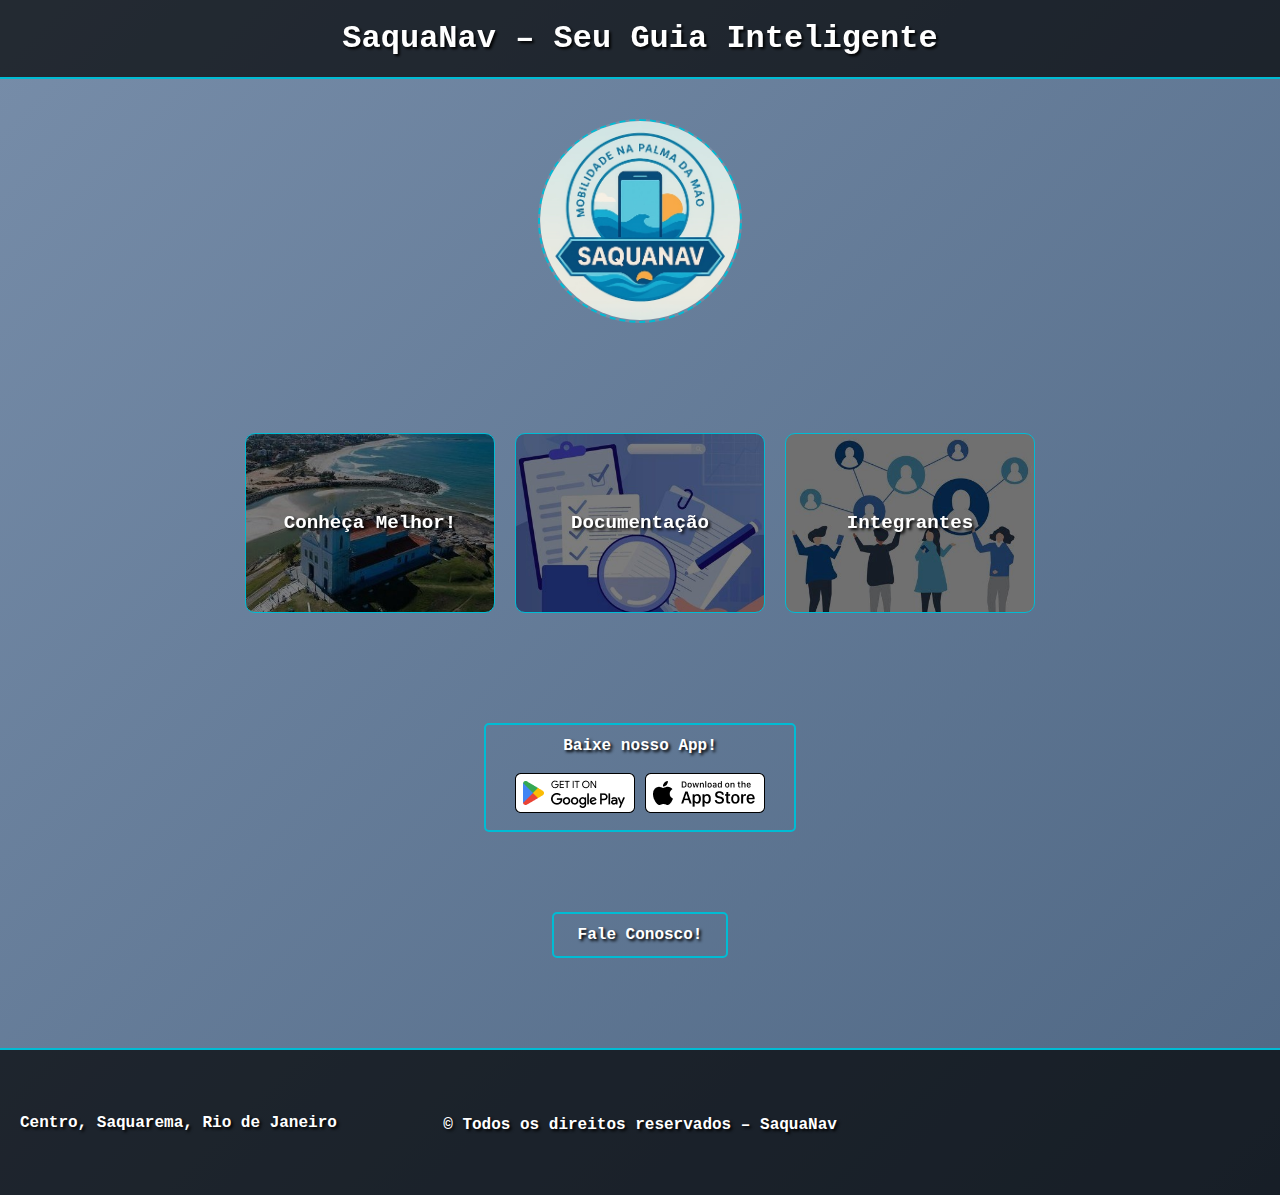
<file: index.html>
<!DOCTYPE html>
<html lang="pt-br">
<head>
  <meta charset="UTF-8">
  <meta name="viewport" content="width=device-width, initial-scale=1.0">
  <link rel="stylesheet" href="estilo.css">
  <title>SaquaNav</title>
</head>
<body>
  <header><a class="header" href="index.html">SaquaNav – Seu Guia Inteligente</a></header>

  <div class="floating-circle">
    <span><img src="midia/logo.jpeg" alt="logo"></span>
  </div>

  <div class="container">
    <a href="conheça.html" class="card">
      <div class="card-inner">
        <div class="card-front" style="background-image: url('midia/saquarema.jpg'); background-size: cover;">Conheça Melhor!</div>
        <div class="card-back" style="background-image: url('midia/saquarema\ back.jpg'); background-size: cover;">Um GRANDE projeto de integração para Saquarema!</div>
      </div>
    </a>
    <a href="documentação.html" class="card">
      <div class="card-inner">
        <div class="card-front" style="background-image: url('midia/documentação.jpg'); background-size: cover;">Documentação</div>
        <div class="card-back" style="background-image: url('midia/documentação\ back.jpg'); background-size: cover;">Termo de Abertura, Artigo, Plano de Negócios, Apresentação, etc.</div>
      </div>
    </a>
    <a href="integrantes.html" class="card">
      <div class="card-inner">
        <div class="card-front" style="background-image: url('midia/integrantes.jpg'); background-size: cover;">Integrantes</div>
        <div class="card-back" style="background-image: url('midia/integrantes\ back.jpg'); background-size: cover;">Conheça os idealizadores do Projeto!</div>
      </div>
    </a>
  </div>

  <div class="cta">Baixe nosso App!<br><br><a href="#" style="margin: 5px;"><img src="midia/Store=Google Play, Type=Light, Language=English.png" alt="googleplay"></a><a href="#" style="margin: 5px;"><img src="midia/Store=App Store, Type=Light, Language=English.png" alt="appstore"></a>
  </div>
  <a href="faleconosco.html" class="cta">Fale Conosco!</a>
  
  <footer>
    <div class="fcontainer">
      <div class="endereço">
        <p>Centro, Saquarema, Rio de Janeiro</p>
      </div>
      <p class="direitos">&copy; Todos os direitos reservados – SaquaNav</p>
      <div class="mapa">
        <iframe src="https://www.google.com/maps/embed?pb=!1m18!1m12!1m3!1d3674.5319043428896!2d-42.508796524689316!3d-22.93176087923942!2m3!1f0!2f0!3f0!3m2!1i1024!2i768!4f13.1!3m3!1m2!1s0x98bb58ac182835%3A0x4b0d0621a818caa7!2sCentro%2C%20Saquarema%20-%20RJ!5e0!3m2!1spt-BR!2sbr!4v1717512433127!5m2!1spt-BR!2sbr" width="300" height="100" style="border:0; border-radius: 8px;" allowfullscreen="" loading="lazy" referrerpolicy="no-referrer-when-downgrade"></iframe>
      </div>
    </div>
  </footer>
</body>
</html>
</file>
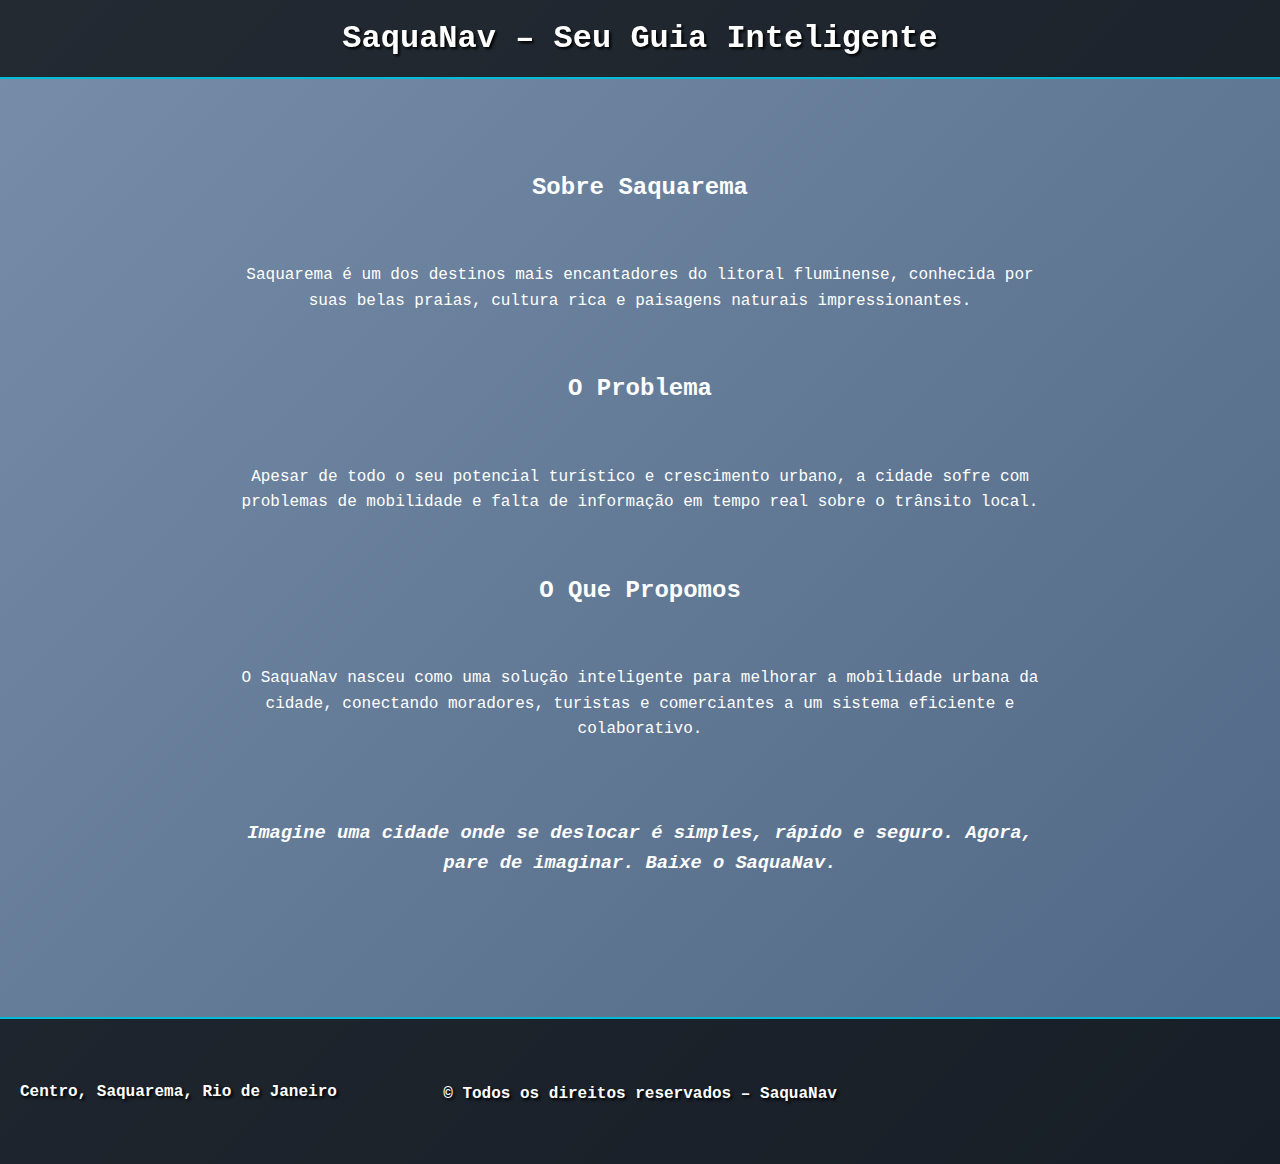
<file: conheça.html>
<!DOCTYPE html>
<html lang="pt-br">
<head>
  <meta charset="UTF-8">
  <meta name="viewport" content="width=device-width, initial-scale=1.0">
  <link rel="stylesheet" href="estilo.css">
  <title>Conheça Melhor – SaquaNav</title>
</head>
<body>
  <header><a class="header" href="index.html">SaquaNav – Seu Guia Inteligente</a></header>

  <div class="container" style="max-width: 800px; margin: 40px auto; text-align: center; line-height: 1.6;">
    <h2>Sobre Saquarema</h2>
    <p>Saquarema é um dos destinos mais encantadores do litoral fluminense, conhecida por suas belas praias, cultura rica e paisagens naturais impressionantes.</p>

    <h2>O Problema</h2>
    <p>Apesar de todo o seu potencial turístico e crescimento urbano, a cidade sofre com problemas de mobilidade e falta de informação em tempo real sobre o trânsito local.</p>

    <h2>O Que Propomos</h2>
    <p>O SaquaNav nasceu como uma solução inteligente para melhorar a mobilidade urbana da cidade, conectando moradores, turistas e comerciantes a um sistema eficiente e colaborativo.</p>

    <h3 style="margin-top: 40px; font-style: italic;">Imagine uma cidade onde se deslocar é simples, rápido e seguro. Agora, pare de imaginar. Baixe o SaquaNav.</h3>
  </div>

  <footer>
    <div class="fcontainer">
      <div class="endereço">
        <p>Centro, Saquarema, Rio de Janeiro</p>
      </div>
      <p class="direitos">&copy; Todos os direitos reservados – SaquaNav</p>
      <div class="mapa">
        <iframe src="https://www.google.com/maps/embed?pb=!1m18!1m12!1m3!1d3674.5319043428896!2d-42.508796524689316!3d-22.93176087923942!2m3!1f0!2f0!3f0!3m2!1i1024!2i768!4f13.1!3m3!1m2!1s0x98bb58ac182835%3A0x4b0d0621a818caa7!2sCentro%2C%20Saquarema%20-%20RJ!5e0!3m2!1spt-BR!2sbr!4v1717512433127!5m2!1spt-BR!2sbr" width="300" height="100" style="border:0; border-radius: 8px;" allowfullscreen="" loading="lazy" referrerpolicy="no-referrer-when-downgrade"></iframe>
      </div>
    </div>
  </footer>
</body>
</html>
</file>
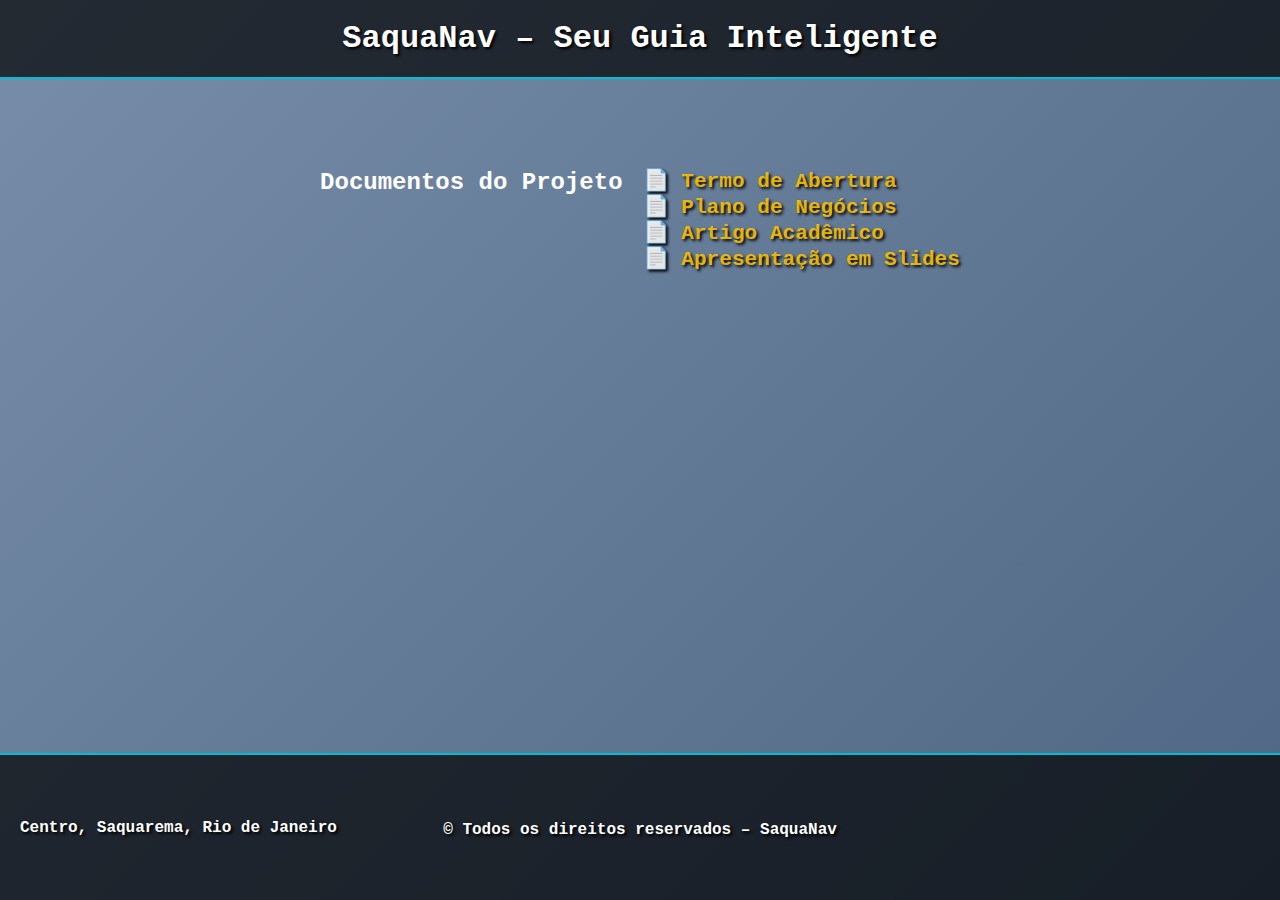
<file: documentação.html>
<!DOCTYPE html>
<html lang="pt-br">
<head>
  <meta charset="UTF-8">
  <meta name="viewport" content="width=device-width, initial-scale=1.0">
  <link rel="stylesheet" href="estilo.css">
  <title>Documentação – SaquaNav</title>
</head>
<body>
  <header><a class="header" href="index.html">SaquaNav – Seu Guia Inteligente</a></header>

  <div class="container" style="max-width: 800px; margin: 40px auto;">
    <h2 style="text-align: center;">Documentos do Projeto</h2>
    <ul style="list-style-type: none; padding: 0; font-size: 1.1em;">
      <li><a class="li" href="docs/TAP PEI Final SaquaNav.pdf" target="_blank">📄 Termo de Abertura</a></li>
      <li><a class="li" href="docs/SaquaNav Plano de Negócios FINAL.pdf" target="_blank">📄 Plano de Negócios</a></li>
      <li><a class="li" href="docs/artigo SaquaNav timbrado.pdf" target="_blank">📄 Artigo Acadêmico</a></li>
      <li><a class="li" href="docs/SaquanavPPT.pptx" target="_blank">📄 Apresentação em Slides</a></li>
    </ul>
  </div>

  <footer>
    <div class="fcontainer">
      <div class="endereço">
        <p>Centro, Saquarema, Rio de Janeiro</p>
      </div>
      <p class="direitos">&copy; Todos os direitos reservados – SaquaNav</p>
      <div class="mapa">
        <iframe src="https://www.google.com/maps/embed?pb=!1m18!1m12!1m3!1d3674.5319043428896!2d-42.508796524689316!3d-22.93176087923942!2m3!1f0!2f0!3f0!3m2!1i1024!2i768!4f13.1!3m3!1m2!1s0x98bb58ac182835%3A0x4b0d0621a818caa7!2sCentro%2C%20Saquarema%20-%20RJ!5e0!3m2!1spt-BR!2sbr!4v1717512433127!5m2!1spt-BR!2sbr" width="300" height="100" style="border:0; border-radius: 8px;" allowfullscreen="" loading="lazy" referrerpolicy="no-referrer-when-downgrade"></iframe>
      </div>
    </div>
  </footer>
</body>
</html>
</file>
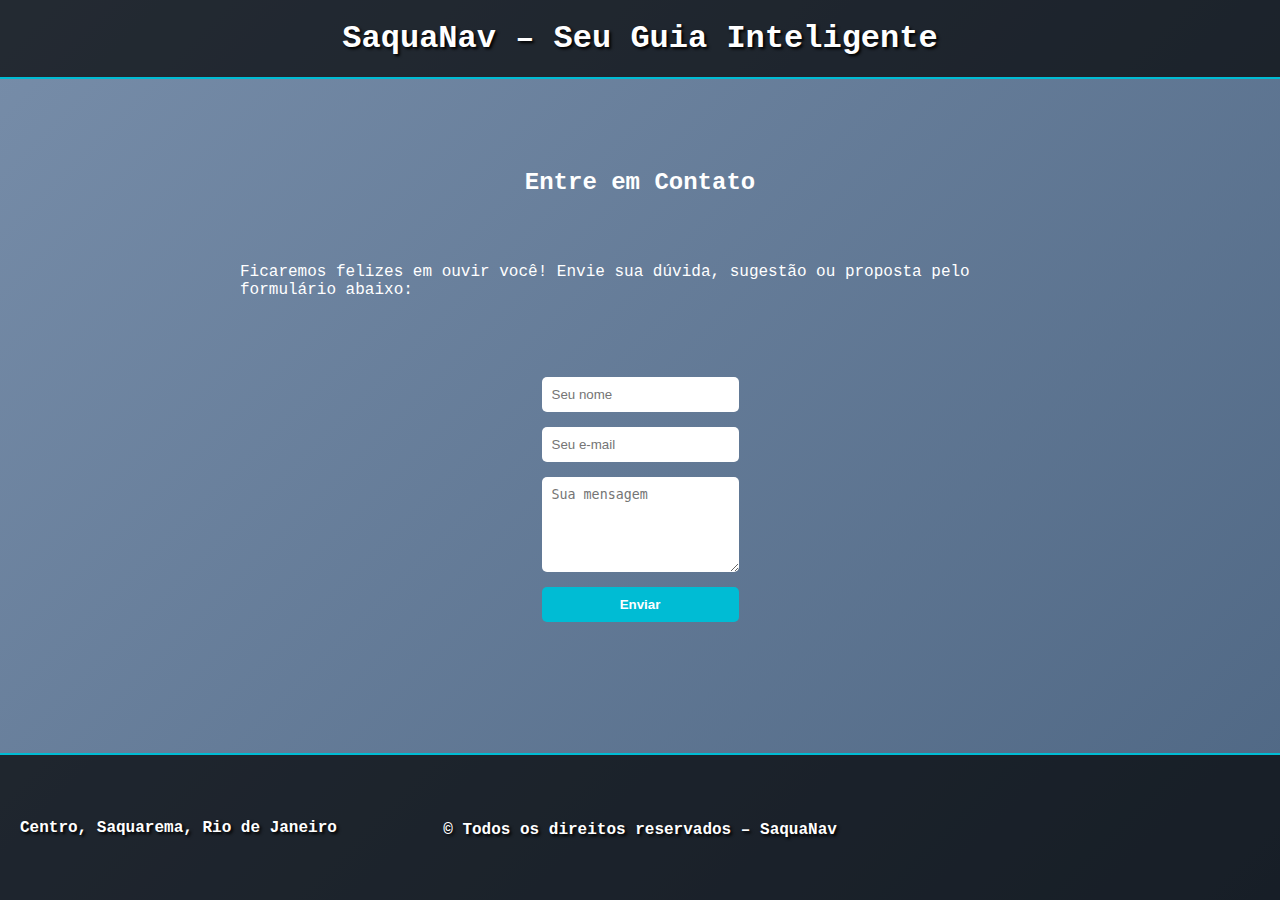
<file: faleconosco.html>
<!DOCTYPE html>
<html lang="pt-br">
<head>
  <meta charset="UTF-8">
  <meta name="viewport" content="width=device-width, initial-scale=1.0">
  <link rel="stylesheet" href="estilo.css">
  <title>Fale Conosco – SaquaNav</title>
</head>
<body>
  <header><a class="header" href="index.html">SaquaNav – Seu Guia Inteligente</a></header>

  <div class="container">
    <h2>Entre em Contato</h2>
    <p>Ficaremos felizes em ouvir você! Envie sua dúvida, sugestão ou proposta pelo formulário abaixo:</p>

    <form>
      <input type="text" name="nome" placeholder="Seu nome" required style="padding: 10px; border-radius: 5px; border: none;">
      <input type="email" name="email" placeholder="Seu e-mail" required style="padding: 10px; border-radius: 5px; border: none;">
      <textarea name="mensagem" placeholder="Sua mensagem" rows="5" required style="padding: 10px; border-radius: 5px; border: none;"></textarea>
      <button type="submit" style="padding: 10px; border: none; border-radius: 5px; background-color: #00bcd4; color: white; font-weight: bold; cursor: pointer;">Enviar</button>
    </form>
  </div>

  <footer>
    <div class="fcontainer">
      <div class="endereço">
        <p>Centro, Saquarema, Rio de Janeiro</p>
      </div>
      <p class="direitos">&copy; Todos os direitos reservados – SaquaNav</p>
      <div class="mapa">
        <iframe src="https://www.google.com/maps/embed?pb=!1m18!1m12!1m3!1d3674.5319043428896!2d-42.508796524689316!3d-22.93176087923942!2m3!1f0!2f0!3f0!3m2!1i1024!2i768!4f13.1!3m3!1m2!1s0x98bb58ac182835%3A0x4b0d0621a818caa7!2sCentro%2C%20Saquarema%20-%20RJ!5e0!3m2!1spt-BR!2sbr!4v1717512433127!5m2!1spt-BR!2sbr" width="300" height="100" style="border:0; border-radius: 8px;" allowfullscreen="" loading="lazy" referrerpolicy="no-referrer-when-downgrade"></iframe>
      </div>
    </div>
  </footer>
</body>
</html>
</file>
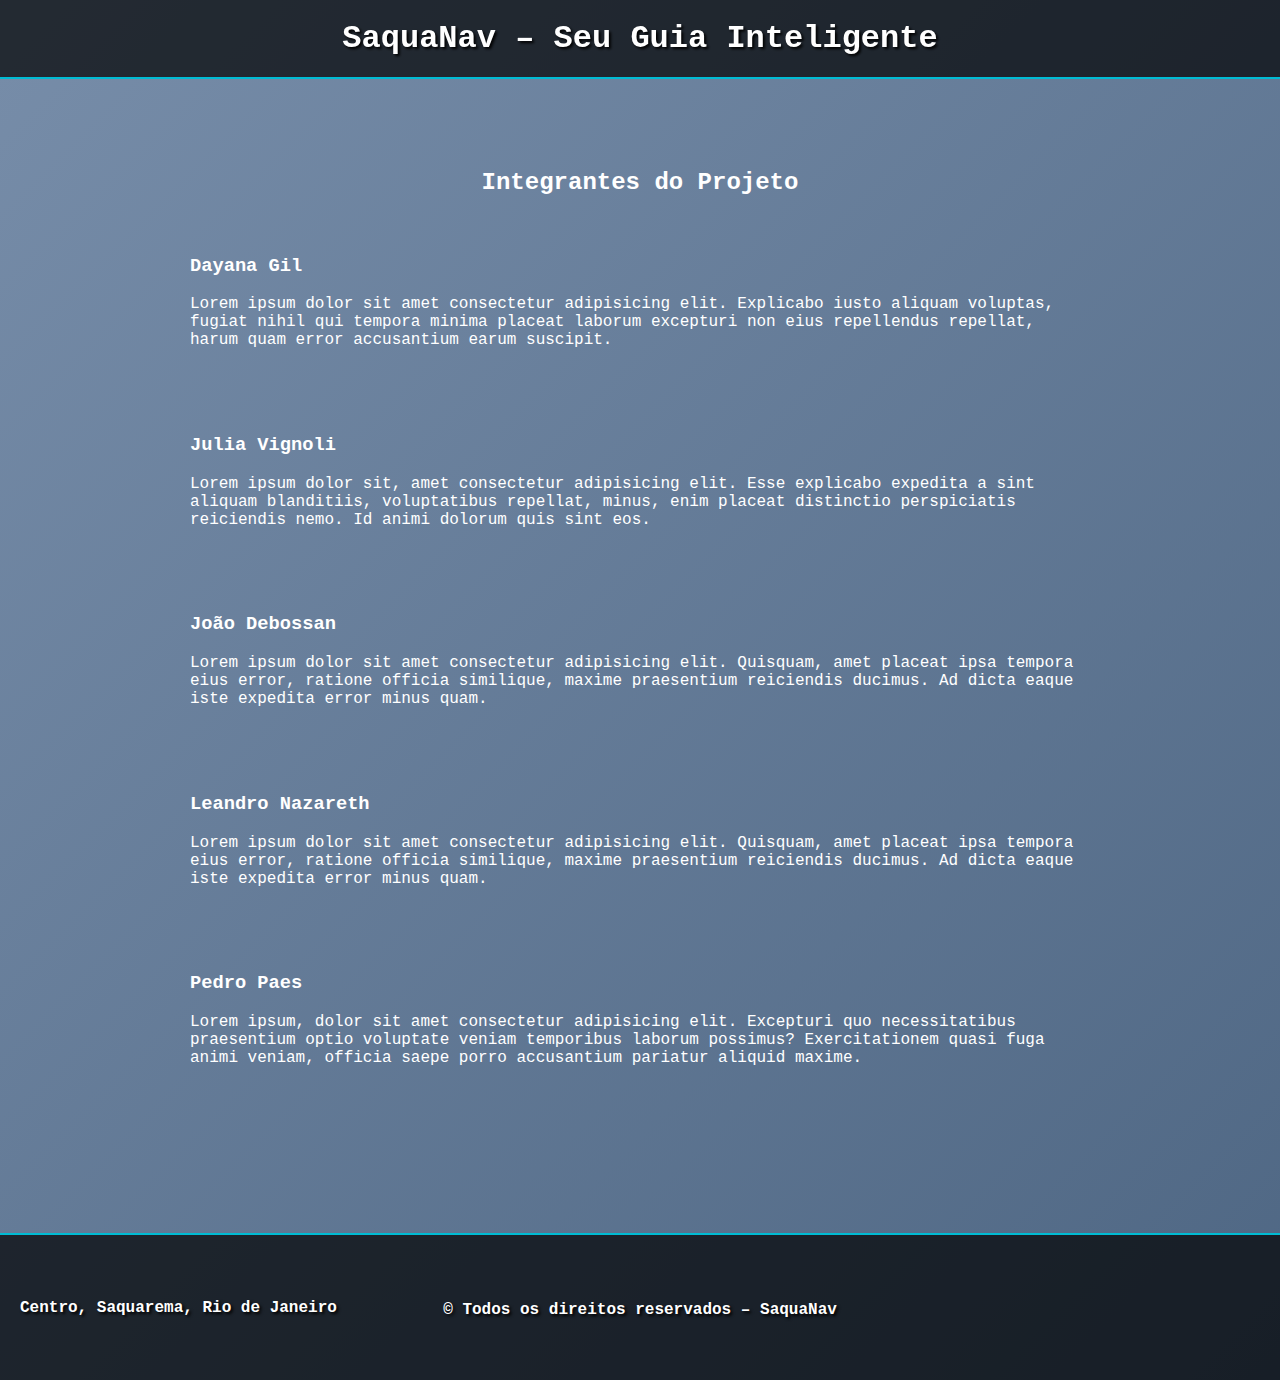
<file: integrantes.html>
<!DOCTYPE html>
<html lang="pt-br">
<head>
  <meta charset="UTF-8">
  <meta name="viewport" content="width=device-width, initial-scale=1.0">
  <link rel="stylesheet" href="estilo.css">
  <title>Integrantes – SaquaNav</title>
</head>
<body>
  <header><a class="header" href="index.html">SaquaNav – Seu Guia Inteligente</a></header>

  <div class="container" style="max-width: 900px; margin: 40px auto;">
    <h2 style="text-align: center;">Integrantes do Projeto</h2>

    <div style="margin-bottom: 30px;">
      <h3>Dayana Gil</h3>
      <p>Lorem ipsum dolor sit amet consectetur adipisicing elit. Explicabo iusto aliquam voluptas, fugiat nihil qui tempora minima placeat laborum excepturi non eius repellendus repellat, harum quam error accusantium earum suscipit.</p>
    </div>

    <div style="margin-bottom: 30px;">
      <h3>Julia Vignoli</h3>
      <p>Lorem ipsum dolor sit, amet consectetur adipisicing elit. Esse explicabo expedita a sint aliquam blanditiis, voluptatibus repellat, minus, enim placeat distinctio perspiciatis reiciendis nemo. Id animi dolorum quis sint eos.</p>
    </div>

    <div style="margin-bottom: 30px;">
      <h3>João Debossan</h3>
      <p>Lorem ipsum dolor sit amet consectetur adipisicing elit. Quisquam, amet placeat ipsa tempora eius error, ratione officia similique, maxime praesentium reiciendis ducimus. Ad dicta eaque iste expedita error minus quam.</p>
    </div>

    <div style="margin-bottom: 30px;">
      <h3>Leandro Nazareth</h3>
      <p>Lorem ipsum dolor sit amet consectetur adipisicing elit. Quisquam, amet placeat ipsa tempora eius error, ratione officia similique, maxime praesentium reiciendis ducimus. Ad dicta eaque iste expedita error minus quam.</p>
    </div>

    <div style="margin-bottom: 30px;">
      <h3>Pedro Paes</h3>
      <p>Lorem ipsum, dolor sit amet consectetur adipisicing elit. Excepturi quo necessitatibus praesentium optio voluptate veniam temporibus laborum possimus? Exercitationem quasi fuga animi veniam, officia saepe porro accusantium pariatur aliquid maxime.</p>
    </div>
  </div>

  <footer>
    <div class="fcontainer">
      <div class="endereço">
        <p>Centro, Saquarema, Rio de Janeiro</p>
      </div>
      <p class="direitos">&copy; Todos os direitos reservados – SaquaNav</p>
      <div class="mapa">
        <iframe src="https://www.google.com/maps/embed?pb=!1m18!1m12!1m3!1d3674.5319043428896!2d-42.508796524689316!3d-22.93176087923942!2m3!1f0!2f0!3f0!3m2!1i1024!2i768!4f13.1!3m3!1m2!1s0x98bb58ac182835%3A0x4b0d0621a818caa7!2sCentro%2C%20Saquarema%20-%20RJ!5e0!3m2!1spt-BR!2sbr!4v1717512433127!5m2!1spt-BR!2sbr" width="300" height="100" style="border:0; border-radius: 8px;" allowfullscreen="" loading="lazy" referrerpolicy="no-referrer-when-downgrade"></iframe>
      </div>
    </div>
  </footer>
</body>
</html>
</file>
<file: estilo.css>
body {
    margin: 0;
    font-family: 'Courier New', monospace;
    background: linear-gradient(-45deg, #0d1b2a, #1b263b, #415a77, #778da9);
    background-size: 400% 400%;
    animation: gradient 20s ease infinite;
    color: white;
    display: flex;
    flex-direction: column;
    min-height: 100vh;
}

@keyframes gradient {
    0% { background-position: 0% 50%; }
    50% { background-position: 100% 50%; }
    100% { background-position: 0% 50%; }
}

header {
    background-color: rgba(0, 0, 0, 0.7);
    padding: 20px;
    text-align: center;
    font-size: 2em;
    font-weight: bold;
    border-bottom: 2px solid #00bcd4;
    position: sticky;
    top: 0;
    z-index: 10;
    font-weight: bolder;
    text-shadow: 2px 2px 3px black;
    color: white;
}

.header {
    font-weight: bolder;
    text-shadow: 2px 2px 3px black;
    color: white;
    text-decoration: none;
}

footer {
    background-color: rgba(0, 0, 0, 0.7);
    padding: 20px;
    color: white;
    border-top: 2px solid #00bcd4;
    margin-top: 50px;
}

.fcontainer {
    display: flex;
    flex-wrap: wrap;
    justify-content: space-between;
    align-items: center;
    gap: 20px;
}

.endereço {
    flex: 1;
    min-width: 200px;
    font-weight: bold;
    text-shadow: 2px 2px 3px black;
}

.direitos {
    text-align: center;
    font-weight: bold;
    margin-top: 20px;
    text-shadow: 2px 2px 3px black;
}

.mapa {
    flex: 1;
    min-width: 300px;
    text-align: right;
}

.container {
    display: flex;
    flex-wrap: wrap;
    justify-content: center;
    padding: 30px;
    gap: 20px;
    max-width: 800px;
    margin: 40px auto;
    flex: 1;
}

.card {
    width: 250px;
    height: 180px;
    perspective: 1000px;
    font-size: larger;
    font-weight: bolder;
    text-shadow: 2px 2px 3px black;
    color: white;
}

.card-inner {
    width: 100%;
    height: 100%;
    position: relative;
    transform-style: preserve-3d;
    transition: transform 0.8s;
}

.card:hover .card-inner {
    transform: rotateY(180deg);
}

.card:hover .card-front,
.card:hover .card-back {
      box-shadow: 0 0 15px #00bcd4;
}

.card-front, .card-back {
    position: absolute;
    width: 100%;
    height: 100%;
    border-radius: 10px;
    backface-visibility: hidden;
    display: flex;
    align-items: center;
    justify-content: center;
    padding: 20px;
    box-sizing: border-box;
    background-color: rgba(255, 255, 255, 0.1);
    border: 1px solid #00bcd4;
}

.card-back {
    transform: rotateY(180deg);
    font-size: 0.9em;
    text-align: center;
}

.floating-circle {
    position: relative;
    width: 200px;
    height: 200px;
    margin: 40px auto;
    border-radius: 50%;
    background: rgba(255,255,255,0.1);
    border: 2px dashed #00bcd4;
    display: flex;
    align-items: center;
    justify-content: center;
    animation: pulse 6s infinite;
    overflow: hidden;
}

.floating-circle img {
    width: 100%;
    height: 100%;
    object-fit: cover;
    border-radius: 50%;
}

@keyframes pulse {
    0%, 100% { transform: scale(1); }
    50% { transform: scale(1.1); }
}

.cta {
    display: block;
    width: max-content;
    margin: 40px auto;
    padding: 12px 24px;
    border: 2px solid #00bcd4;
    border-radius: 5px;
    text-align: center;
    font-weight: bold;
    background-color: transparent;
    color: #fff;
    animation: blink 1.5s infinite;
    text-decoration: none;
    text-shadow: 2px 2px 3px black;
}

@keyframes blink {
    0%, 100% { border-color: #00bcd4; color: #fff; }
    50% { border-color: #fff; color: #00bcd4; }
}

form {
    display: flex;
    flex-direction: column;
    gap: 15px;
    margin-top: 30px;
}

.li {
    font-size: larger;
    font-weight: bolder;
    text-shadow: 2px 2px 3px black;
    color: rgb(255, 196, 0, 0.9);
    text-decoration: none;
}
</file>
